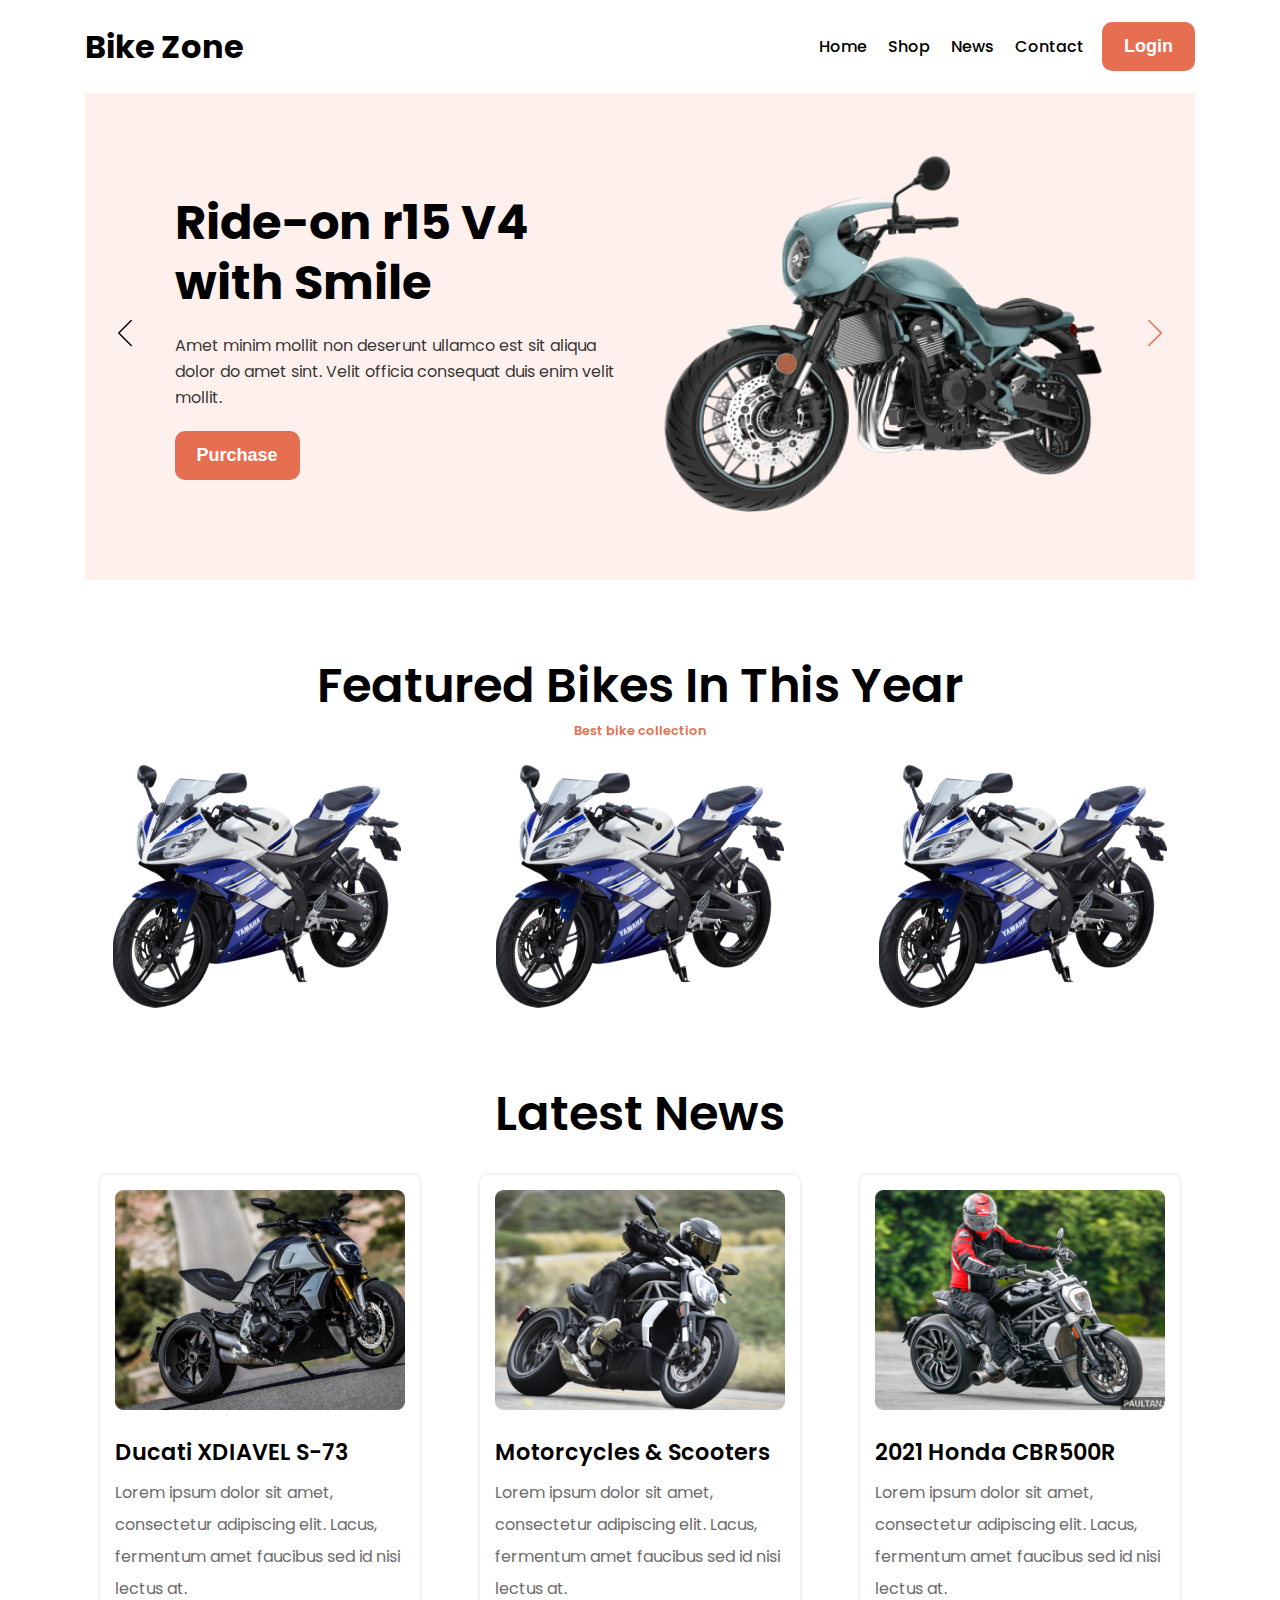
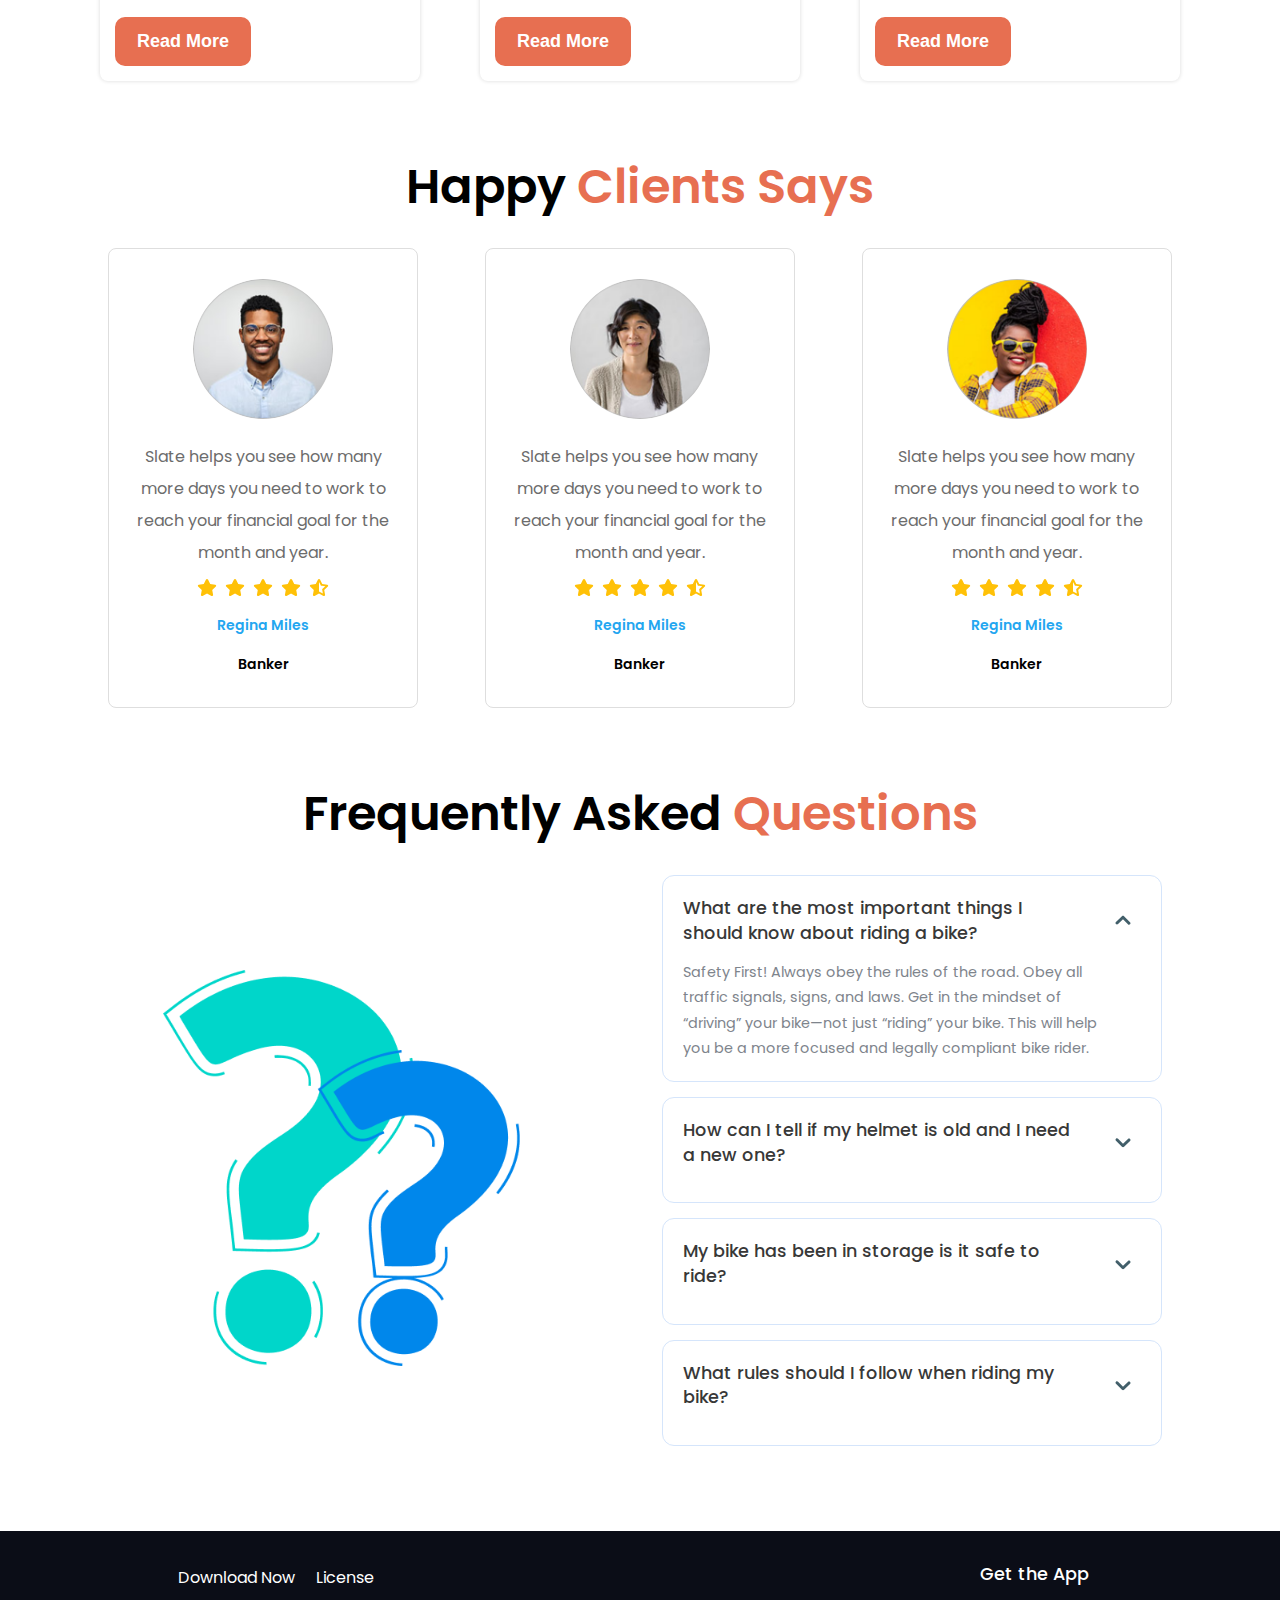
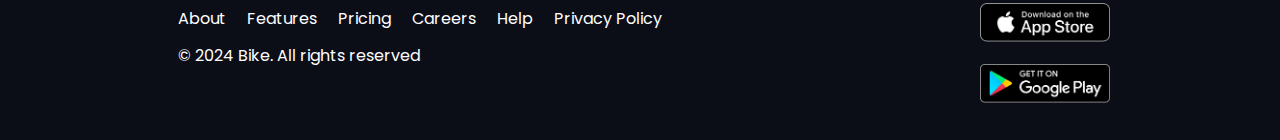
<file: index.html>
<!-- Webpage using HTML and Vanilla CSS -->
<!DOCTYPE html>
<html lang="en">
  <head>
    <meta charset="UTF-8" />
    <meta name="viewport" content="width=device-width, initial-scale=1.0" />
    <title>Biker Zone</title>
    <link rel="preconnect" href="https://fonts.googleapis.com" />
    <link rel="preconnect" href="https://fonts.gstatic.com" crossorigin />
    <link
      href="https://fonts.googleapis.com/css2?family=Poppins:wght@400;500;600;700;800&display=swap"
      rel="stylesheet"
    />
    <link rel="stylesheet" href="css/style.css" />
  </head>
  <body>
    <header>
      <nav>
        <label for="ham-nav-open" class="ham-nav-opener">
          <img src="assets/icons/menu.svg" alt="Menu Icon" />
        </label>
        <input type="checkbox" id="ham-nav-open" hidden />

        <h1 class="page-title">Bike Zone</h1>

        <div class="nav-links-container">
          <ul class="nav-links">
            <li><a href="">Home</a></li>
            <li><a href="">Shop</a></li>
            <li><a href="">News</a></li>
            <li><a href="">Contact</a></li>
          </ul>
        </div>

        <button class="btn-primary">Login</button>

        <div class="nav-links-container-ham">
          <ul class="nav-links">
            <li><a href="">Home</a></li>
            <li><a href="">Shop</a></li>
            <li><a href="">News</a></li>
            <li><a href="">Contact</a></li>
          </ul>
        </div>
      </nav>

      <div class="header-section">
        <div class="slider-container">
          <div id="slider-1">
            <div class="slide-item">
              <div class="slide-text">
                <h3 class="slide-title">Ride-on r15 V4 with Smile</h3>
                <p class="slide-desc">
                  Amet minim mollit non deserunt ullamco est sit aliqua dolor do
                  amet sint. Velit officia consequat duis enim velit mollit.
                </p>
                <button class="btn-primary">Purchase</button>
              </div>
              <div class="slide-image">
                <img src="assets/slider/bike1.png" alt="Slide Bike" />
              </div>

              <a href="#slider-4" class="arrow-left"
                ><img src="assets/icons/arrow-left.svg" alt="Left Arrow"
              /></a>
              <a href="#slider-2" class="arrow-right"
                ><img src="assets/icons/arrow-right.svg" alt="Right Arrow"
              /></a>
            </div>
          </div>
          <div id="slider-2">
            <div class="slide-item">
              <div class="slide-text">
                <h3 class="slide-title">Ride-on r15 V4 with Smile</h3>
                <p class="slide-desc">
                  Amet minim mollit non deserunt ullamco est sit aliqua dolor do
                  amet sint. Velit officia consequat duis enim velit mollit.
                </p>
                <button class="btn-primary">Purchase</button>
              </div>
              <div class="slide-image">
                <img src="assets/slider/bike2.png" alt="Slide Bike" />
              </div>

              <a href="#slider-1" class="arrow-left"
                ><img src="assets/icons/arrow-left.svg" alt="Left Arrow"
              /></a>
              <a href="#slider-3" class="arrow-right"
                ><img src="assets/icons/arrow-right.svg" alt="Right Arrow"
              /></a>
            </div>
          </div>
          <div id="slider-3">
            <div class="slide-item">
              <div class="slide-text">
                <h3 class="slide-title">Ride-on r15 V4 with Smile</h3>
                <p class="slide-desc">
                  Amet minim mollit non deserunt ullamco est sit aliqua dolor do
                  amet sint. Velit officia consequat duis enim velit mollit.
                </p>
                <button class="btn-primary">Purchase</button>
              </div>
              <div class="slide-image">
                <img src="assets/slider/bike3.png" alt="Slide Bike" />
              </div>

              <a href="#slider-2" class="arrow-left"
                ><img src="assets/icons/arrow-left.svg" alt="Left Arrow"
              /></a>
              <a href="#slider-4" class="arrow-right"
                ><img src="assets/icons/arrow-right.svg" alt="Right Arrow"
              /></a>
            </div>
          </div>
          <div id="slider-4">
            <div class="slide-item">
              <div class="slide-text">
                <h3 class="slide-title">Ride-on r15 V4 with Smile</h3>
                <p class="slide-desc">
                  Amet minim mollit non deserunt ullamco est sit aliqua dolor do
                  amet sint. Velit officia consequat duis enim velit mollit.
                </p>
                <button class="btn-primary">Purchase</button>
              </div>
              <div class="slide-image">
                <img src="assets/slider/bike4.png" alt="Slide Bike" />
              </div>

              <a href="#slider-3" class="arrow-left"
                ><img src="assets/icons/arrow-left.svg" alt="Left Arrow"
              /></a>
              <a href="#slider-1" class="arrow-right"
                ><img src="assets/icons/arrow-right.svg" alt="Right Arrow"
              /></a>
            </div>
          </div>
        </div>
      </div>
    </header>

    <main>
      <!-- Featured Bikes -->
      <section class="featured-bikes">
        <h3 class="section-title">Featured Bikes In This Year</h3>
        <p class="featured-bikes-desc">Best bike collection</p>

        <div class="featured-image-container">
          <img src="assets/images/feature-bike.png" alt="Bike" />
          <img src="assets/images/feature-bike.png" alt="Bike" />
          <img src="assets/images/feature-bike.png" alt="Bike" />
        </div>
      </section>

      <!-- Latest News -->
      <section class="latest-news">
        <h3 class="section-title">Latest News</h3>

        <div class="news-container">
          <!-- div.news-item*3>img[alt="Bike Image" src="assets/images/latest$.png"]+h4.item-title+p.item-desc{Lorem ipsum dolor sit amet, consectetur adipiscing elit. Lacus, fermentum amet faucibus sed id nisi lectus at.}+button.btn-primary{Read More} -->

          <div class="news-item">
            <img src="assets/images/latest1.png" alt="Bike Image" />
            <h4 class="item-title">Ducati XDIAVEL S-73</h4>
            <p class="item-desc">
              Lorem ipsum dolor sit amet, consectetur adipiscing elit. Lacus,
              fermentum amet faucibus sed id nisi lectus at.
            </p>
            <button class="btn-primary">Read More</button>
          </div>
          <div class="news-item">
            <img src="assets/images/latest2.png" alt="Bike Image" />
            <h4 class="item-title">Motorcycles & Scooters</h4>
            <p class="item-desc">
              Lorem ipsum dolor sit amet, consectetur adipiscing elit. Lacus,
              fermentum amet faucibus sed id nisi lectus at.
            </p>
            <button class="btn-primary">Read More</button>
          </div>
          <div class="news-item">
            <img src="assets/images/latest3.png" alt="Bike Image" />
            <h4 class="item-title">2021 Honda CBR500R</h4>
            <p class="item-desc">
              Lorem ipsum dolor sit amet, consectetur adipiscing elit. Lacus,
              fermentum amet faucibus sed id nisi lectus at.
            </p>
            <button class="btn-primary">Read More</button>
          </div>
        </div>
      </section>

      <!-- Happy Client -->
      <section class="client-review">
        <h3 class="section-title">Happy <span>Clients Says</span></h3>

        <div class="client-review-container">
          <!-- div.review-item*3>img[alt="Client Image" src="assets/images/user-$.png"]+p.item-desc{Slate helps you see how many more days you need to work to reach your financial goal for the month and year.}+div.ratings>img*4[alt="Star" src="assets/icons/star-solid.svg"]+img[alt="Star" src="assets/icons/star-half-solid.svg"]^p.user-name{Regina Miles}+p.user-pass{Banker} -->

          <div class="review-item">
            <img src="assets/images/user-1.png" alt="Client Image" />
            <p class="item-desc">
              Slate helps you see how many more days you need to work to reach
              your financial goal for the month and year.
            </p>
            <div class="ratings">
              <img src="assets/icons/star-solid.svg" alt="Star" /><img
                src="assets/icons/star-solid.svg"
                alt="Star"
              /><img src="assets/icons/star-solid.svg" alt="Star" /><img
                src="assets/icons/star-solid.svg"
                alt="Star"
              /><img src="assets/icons/star-half-solid.svg" alt="Star" />
            </div>
            <p class="user-name">Regina Miles</p>
            <p class="user-pass">Banker</p>
          </div>
          <div class="review-item">
            <img src="assets/images/user-2.png" alt="Client Image" />
            <p class="item-desc">
              Slate helps you see how many more days you need to work to reach
              your financial goal for the month and year.
            </p>
            <div class="ratings">
              <img src="assets/icons/star-solid.svg" alt="Star" /><img
                src="assets/icons/star-solid.svg"
                alt="Star"
              /><img src="assets/icons/star-solid.svg" alt="Star" /><img
                src="assets/icons/star-solid.svg"
                alt="Star"
              /><img src="assets/icons/star-half-solid.svg" alt="Star" />
            </div>
            <p class="user-name">Regina Miles</p>
            <p class="user-pass">Banker</p>
          </div>
          <div class="review-item">
            <img src="assets/images/user-3.png" alt="Client Image" />
            <p class="item-desc">
              Slate helps you see how many more days you need to work to reach
              your financial goal for the month and year.
            </p>
            <div class="ratings">
              <img src="assets/icons/star-solid.svg" alt="Star" /><img
                src="assets/icons/star-solid.svg"
                alt="Star"
              /><img src="assets/icons/star-solid.svg" alt="Star" /><img
                src="assets/icons/star-solid.svg"
                alt="Star"
              /><img src="assets/icons/star-half-solid.svg" alt="Star" />
            </div>
            <p class="user-name">Regina Miles</p>
            <p class="user-pass">Banker</p>
          </div>
        </div>
      </section>

      <!-- FAQ -->
      <section class="faq">
        <h3 class="section-title">Frequently Asked <span>Questions</span></h3>

        <div class="faq-sect-container">
          <div class="section-image-container">
            <img src="assets/images/faq.png" alt="FAQ" />
          </div>
          <div class="faq-container">
            <div class="faq-item">
              <input
                type="radio"
                name="faq-data"
                id="faq-open-1"
                class="faq-open"
                hidden
                checked
              />
              <label for="faq-open-1" class="faq-label">
                What are the most important things I should know about riding a
                bike?
                <img src="assets/icons/arrow-down.svg" alt="Arrow" />
              </label>
              <div class="faq-desc-container">
                <p class="faq-desc">
                  Safety First! Always obey the rules of the road. Obey all
                  traffic signals, signs, and laws. Get in the mindset of
                  “driving” your bike—not just “riding” your bike. This will
                  help you be a more focused and legally compliant bike rider.
                </p>
              </div>
            </div>

            <div class="faq-item">
              <input
                type="radio"
                name="faq-data"
                id="faq-open-2"
                class="faq-open"
                hidden
              />
              <label for="faq-open-2" class="faq-label">
                How can I tell if my helmet is old and I need a new one?
                <img src="assets/icons/arrow-down.svg" alt="Arrow" />
              </label>

              <div class="faq-desc-container">
                <p class="faq-desc">
                  Safety First! Always obey the rules of the road. Obey all
                  traffic signals, signs, and laws. Get in the mindset of
                  “driving” your bike—not just “riding” your bike. This will
                  help you be a more focused and legally compliant bike rider.
                </p>
              </div>
            </div>
            <div class="faq-item">
              <input
                type="radio"
                name="faq-data"
                id="faq-open-3"
                class="faq-open"
                hidden
              />
              <label for="faq-open-3" class="faq-label">
                My bike has been in storage is it safe to ride?
                <img src="assets/icons/arrow-down.svg" alt="Arrow" />
              </label>

              <div class="faq-desc-container">
                <p class="faq-desc">
                  Safety First! Always obey the rules of the road. Obey all
                  traffic signals, signs, and laws. Get in the mindset of
                  “driving” your bike—not just “riding” your bike. This will
                  help you be a more focused and legally compliant bike rider.
                </p>
              </div>
            </div>
            <div class="faq-item">
              <input
                type="radio"
                name="faq-data"
                id="faq-open-4"
                class="faq-open"
                hidden
              />
              <label for="faq-open-4" class="faq-label">
                What rules should I follow when riding my bike?
                <img src="assets/icons/arrow-down.svg" alt="Arrow" />
              </label>

              <div class="faq-desc-container">
                <p class="faq-desc">
                  Safety First! Always obey the rules of the road. Obey all
                  traffic signals, signs, and laws. Get in the mindset of
                  “driving” your bike—not just “riding” your bike. This will
                  help you be a more focused and legally compliant bike rider.
                </p>
              </div>
            </div>
          </div>
        </div>
      </section>
    </main>

    <footer>
      <div class="links-container">
        <div>
          <a href="">Download Now</a>
          <a href="">License</a>
        </div>
        <div>
          <a href="">About</a>
          <a href="">Features</a>
          <a href="">Pricing</a>
          <a href="">Careers</a>
          <a href="">Help</a>
          <a href="">Privacy Policy</a>
        </div>
        <div>
          <p class="copyright">© 2024 Bike. All rights reserved</p>
        </div>
      </div>

      <div class="app-links">
        <h4>Get the App</h4>
        <div class="app-links-container">
          <a href=""
            ><img src="assets/images/ios.png" alt="App Store Icon" class="w-32"
          /></a>
          <a href=""
            ><img
              src="assets/images/android.png"
              alt="Play Store Icon"
              class="w-32"
          /></a>
        </div>
      </div>
    </footer>
  </body>
</html>
</file>
<file: css/style.css>
:root {
    --color-primary: #E76F51;
}

* {
    margin: 0;
    padding: 0;
    box-sizing: border-box;
}

body {
    font-family: "Poppins", sans-serif;
}

/* Common / Shared Styles */
header,
main {
    max-width: 1150px;
    margin-inline: auto;
    padding-inline: 20px;
}

header,
section {
    margin-bottom: 70px;
}

.btn-primary {
    background-color: var(--color-primary);
    color: white;
    padding: 12px 20px;
    font-weight: 700;
    font-size: 18px;
    outline: none;
    border: 2px solid var(--color-primary);
    border-radius: 10px;
    cursor: pointer;
}

.btn-primary:active {
    background-color: white;
    color: var(--color-primary);
}

.section-title {
    font-size: 3rem;
    font-weight: 600;
    text-align: center;
    margin-bottom: 25px;
}

.section-title span {
    color: var(--color-primary);
}

.featured-bikes .section-title {
    margin-bottom: 0;
}

.featured-bikes-desc {
    font-size: 0.8rem;
    color: var(--color-primary);
    margin-bottom: 25px;
    text-align: center;
    font-weight: 600;
}


.featured-image-container {
    display: flex;
    flex-wrap: wrap;
    justify-content: space-around;
    gap: 40px;
}

.featured-image-container img {
    max-width: 320px;
}

/* Header */
/* Nav */
nav {
    display: grid;
    grid-template-columns: 1fr min-content min-content;
    align-items: center;
    gap: 10px;
    padding-block: 22px;
}


.nav-links a {
    color: black;
    text-decoration: none;
    padding: 8px;
}

.nav-links {
    list-style: none;
    display: flex;
    align-items: center;
    gap: 5px;
    font-size: 1rem;
    font-weight: 500;
    overflow: hidden;

}

.page-title {
    flex-grow: 1;

    font-size: 32px;
    font-weight: 700;
}


.nav-links-container-ham {
    display: none;
    grid-template-rows: 0fr;
    transition: grid-template-rows 0.2s;
}

.nav-links-container-ham .nav-links {
    display: flex;
    flex-direction: column;
    align-items: center;
    font-size: 1.1rem;
}

.ham-nav-opener {
    display: none;
    cursor: pointer;
}


/* Header Slide */
.header-section {
    overflow-x: scroll;
    scroll-behavior: smooth;
}

.header-section::-webkit-scrollbar {
    display: none;
}

.slider-container {
    width: 400%;
    display: flex;
}

.slider-container>div {
    width: 100%;
    height: fit-content;
    position: relative;

    background-color: #E76F511A;
}

.slide-item {
    display: flex;
    align-items: center;
    justify-content: space-around;
    padding: 60px 80px;
}

.slide-item>div {
    width: 48%;
}

.slide-item img {
    width: 100%;
    max-height: 360px;
}

.arrow-left,
.arrow-right {
    position: absolute;
}

.arrow-left {
    left: 20px;
}

.arrow-right {
    right: 20px;
}

.slide-title {
    font-size: 3rem;
    font-weight: 700;
    line-height: 125%;
}

.slide-desc {
    font-size: 1rem;
    line-height: 162%;
    color: #000000CC;
    margin-block: 20px;
}

/* Latest News */
.news-container {
    display: flex;
    flex-wrap: wrap;
    justify-content: space-around;
    align-items: center;
    gap: 30px;
}

.news-item {
    max-width: 320px;
    padding: 15px;
    border-radius: 8px;
    box-shadow: 0px 0px 4px 0px #00000026;
}

.news-item img {
    width: 100%;
    border-radius: 5px;
    margin-bottom: 20px;
}

.news-item .item-title {
    font-size: 1.4rem;
    font-weight: 600;
    line-height: 140%;
    margin-bottom: 8px;
}

.news-item .item-desc {
    color: #6C6C6C;
    font-size: 1rem;
    line-height: 200%;
    margin-bottom: 12px;
}


/* Client Review */
.client-review-container {
    display: flex;
    flex-wrap: wrap;
    justify-content: space-around;
    align-items: center;
    gap: 20px;
}

.review-item {
    max-width: 310px;
    border-radius: 8px;
    border: 1px solid #DEDEDE;
    padding: 30px 25px;
    text-align: center;
}

.review-item>img {
    max-width: 140px;
    border-radius: 50%;
    margin-bottom: 15px;
}

.review-item .item-desc {
    color: #6C6C6C;
    font-size: 1rem;
    line-height: 200%;
    margin-bottom: 10px;
}

.review-item .ratings {
    display: flex;
    align-items: center;
    justify-content: center;
    gap: 8px;
    margin-bottom: 18px;
}

.review-item .ratings img {
    width: 20px;
}

/* pass = passion */
.review-item .user-name,
.review-item .user-pass {
    font-weight: 600;
    font-size: 0.875rem;
    line-height: 170%;
}

.review-item .user-name {
    color: #23A6F0;
    margin-bottom: 15px;

}

/* FAQ */
.faq-sect-container {
    display: flex;
    flex-wrap: wrap;
    justify-content: space-around;
    gap: 30px;
}

.faq-sect-container>div {
    max-width: 500px;
}

.faq .section-image-container {
    display: flex;
    justify-content: center;
    align-items: center;
}

.faq .section-image-container img {
    width: 80%;
}

.faq-item {
    padding: 20px;
    border-radius: 12px;
    border: 1px solid #D5E5FB;
    margin-bottom: 15px;
}

.faq-label {
    display: flex;
    align-items: center;
    justify-content: space-between;
    gap: 20px;
    font-size: 1.1rem;
    color: #383838;
    font-weight: 500;
    line-height: 140%;
    margin-bottom: 15px;
    cursor: pointer;
}


.faq-label img {
    transition: transform 0.3s;
}

.faq-desc {
    font-size: 0.9rem;
    line-height: 175%;
    color: #7E848C;
    width: 92%;
    overflow: hidden;
}

.faq-desc-container {
    display: grid;
    grid-template-rows: 0fr;
    transition: grid-template-rows 0.3s;
}

/* Open Answer when Radio Button is Checked */
.faq-open:checked~.faq-desc-container {
    grid-template-rows: 1fr;
}

.faq-open:checked~.faq-label img {
    transform: rotate(180deg);
}

/* Footer */
footer {
    background-color: #0B0D17;
    color: white;
    padding: 30px;
    display: flex;
    align-items: flex-start;
    justify-content: space-around;
    gap: 30px;
}

.links-container a {
    color: white;
    text-decoration: none;
    padding: 4px 8px;
    font-size: 1rem;
    margin-bottom: 8px;
}

.links-container>div {
    display: flex;
    align-items: center;
    gap: 5px;
}

.copyright {
    padding-inline: 8px;
}

.app-links h4 {
    font-size: 1.1rem;
    font-weight: 500;
    line-height: 155%;
    margin-bottom: 15px;
}

.app-links-container {
    display: flex;
    flex-direction: column;
    gap: 15px;
}

.app-links-container img {
    width: 130px;
}




/* Media Queries */

/* width < 840px */
@media screen and (max-width: 840px) {
    .slide-item {
        flex-direction: column;
        /* padding: ; */
    }

    .slide-item>div {
        width: auto;
        max-width: 500px;
        margin-inline: auto;
    }

    footer {
        flex-direction: column;
        align-items: center;
    }

    .links-container>div {
        justify-content: center;
        flex-wrap: wrap;
    }

}

/* width < 620px */
@media screen and (max-width: 620px) {
    .section-title {
        font-size: 1.4rem;
    }

    .nav-links-container {
        display: none;
    }

    nav {
        grid-template-columns: min-content 1fr min-content;
    }

    .page-title {
        text-align: center;
    }

    .ham-nav-opener {
        display: flex;
        justify-content: flex-start;
    }

    .nav-links-container-ham {
        grid-column: span 3 / span 3;
        display: grid;
    }

    #ham-nav-open:checked~.nav-links-container-ham {
        grid-template-rows: 1fr;
    }

    .slide-item {
        padding: 20px 40px;
    }

    .slide-title {
        font-size: 1.6rem;
    }

    .faq-label {
        gap: 8px;
    }
}
</file>
